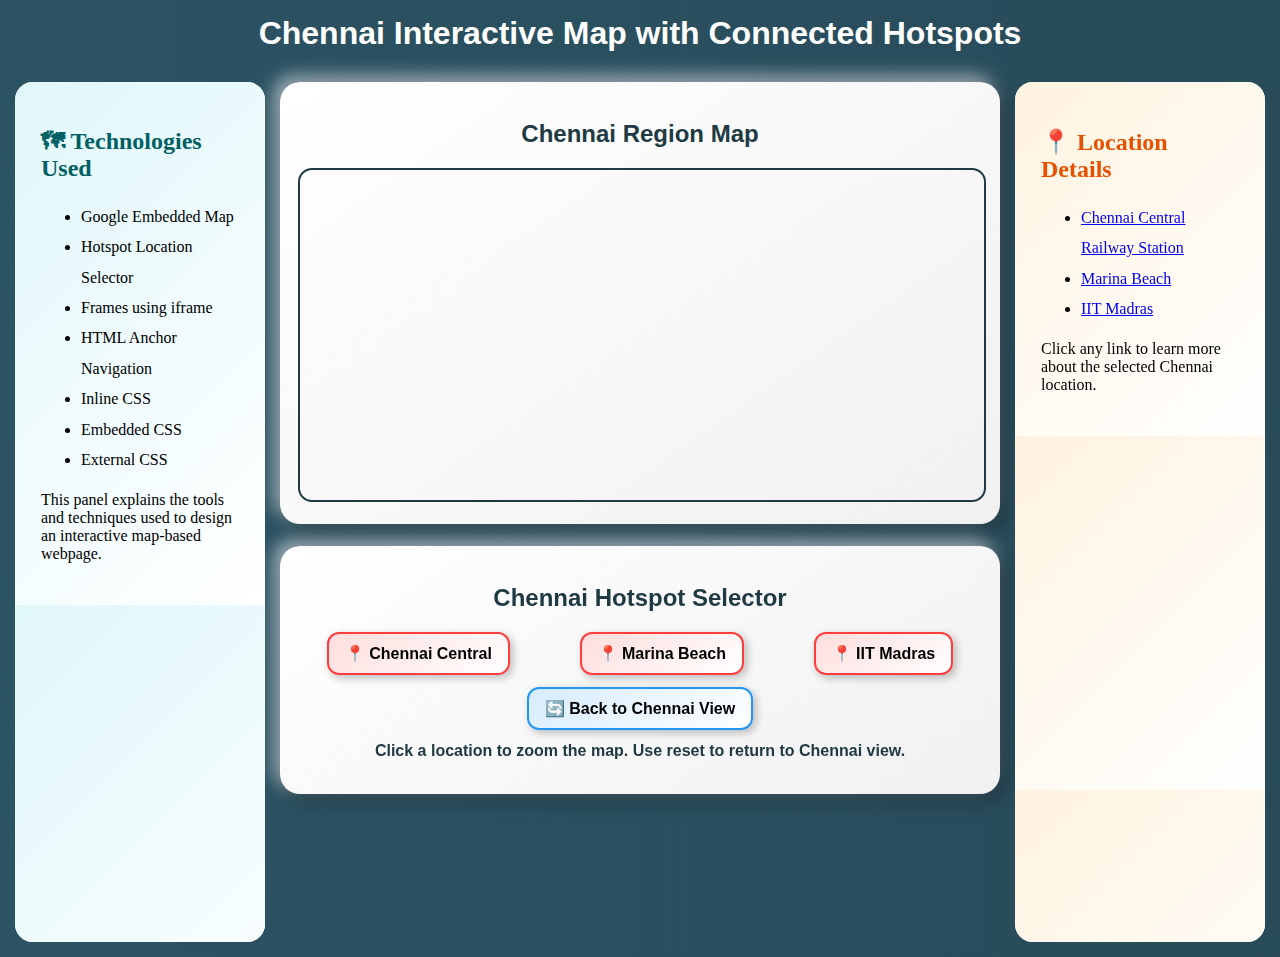
<file: exp 1-map hotspot/index.html>
<!DOCTYPE html>
<html lang="en">
<head>
    <title>Chennai Interactive Map</title>
    <link rel="stylesheet" href="style.css">

    <!-- Embedded CSS -->
    <style>
        h1 {
            text-align: center;
            color: #ffffff;
            margin: 15px 0;
        }

        .selector {
            display: flex;
            justify-content: space-around;
            flex-wrap: wrap;
            gap: 12px;
            margin-top: 15px;
        }

        .spot {
            cursor: pointer;
            font-size: 16px;
            padding: 10px 16px;
            background: linear-gradient(145deg, #ffdddd, #ffffff);
            border-radius: 12px;
            border: 2px solid #ff3d3d;
            font-weight: bold;
            text-decoration: none;
            color: black;
            transition: transform 0.3s, box-shadow 0.3s;
            box-shadow: 3px 3px 8px rgba(0,0,0,0.25);
        }

        .spot:hover {
            transform: translateY(-3px);
            box-shadow: 6px 6px 14px rgba(0,0,0,0.35);
        }

        .spot.back {
            border-color: #2196f3;
            background: linear-gradient(145deg, #d6ecff, #ffffff);
        }
    </style>
</head>

<body>

<h1>Chennai Interactive Map with Connected Hotspots</h1>

<div class="layout">

    <!-- LEFT PANEL -->
    <iframe src="left.html" class="side"></iframe>

    <!-- CENTER -->
    <div class="center">

        <!-- MAP 1 -->
        <div class="card">
            <h2>Chennai Region Map</h2>

            <iframe
                name="mainMap"
                src="https://www.google.com/maps?q=Chennai&z=11&output=embed"
                class="map">
            </iframe>
        </div>

        <!-- MAP 2 -->
        <div class="card">
            <h2>Chennai Hotspot Selector</h2>

            <div class="selector">
                <a class="spot"
                   href="https://www.google.com/maps?q=Chennai+Central+Railway+Station&z=15&output=embed"
                   target="mainMap">📍 Chennai Central</a>

                <a class="spot"
                   href="https://www.google.com/maps?q=Marina+Beach+Chennai&z=15&output=embed"
                   target="mainMap">📍 Marina Beach</a>

                <a class="spot"
                   href="https://www.google.com/maps?q=IIT+Madras&z=15&output=embed"
                   target="mainMap">📍 IIT Madras</a>

                <a class="spot back"
                   href="https://www.google.com/maps?q=Chennai&z=11&output=embed"
                   target="mainMap">🔄 Back to Chennai View</a>
            </div>

            <p class="info">
                Click a location to zoom the map. Use reset to return to Chennai view.
            </p>
        </div>

    </div>

    <!-- RIGHT PANEL -->
    <iframe src="right.html" class="side"></iframe>

</div>

</body>
</html>
</file>
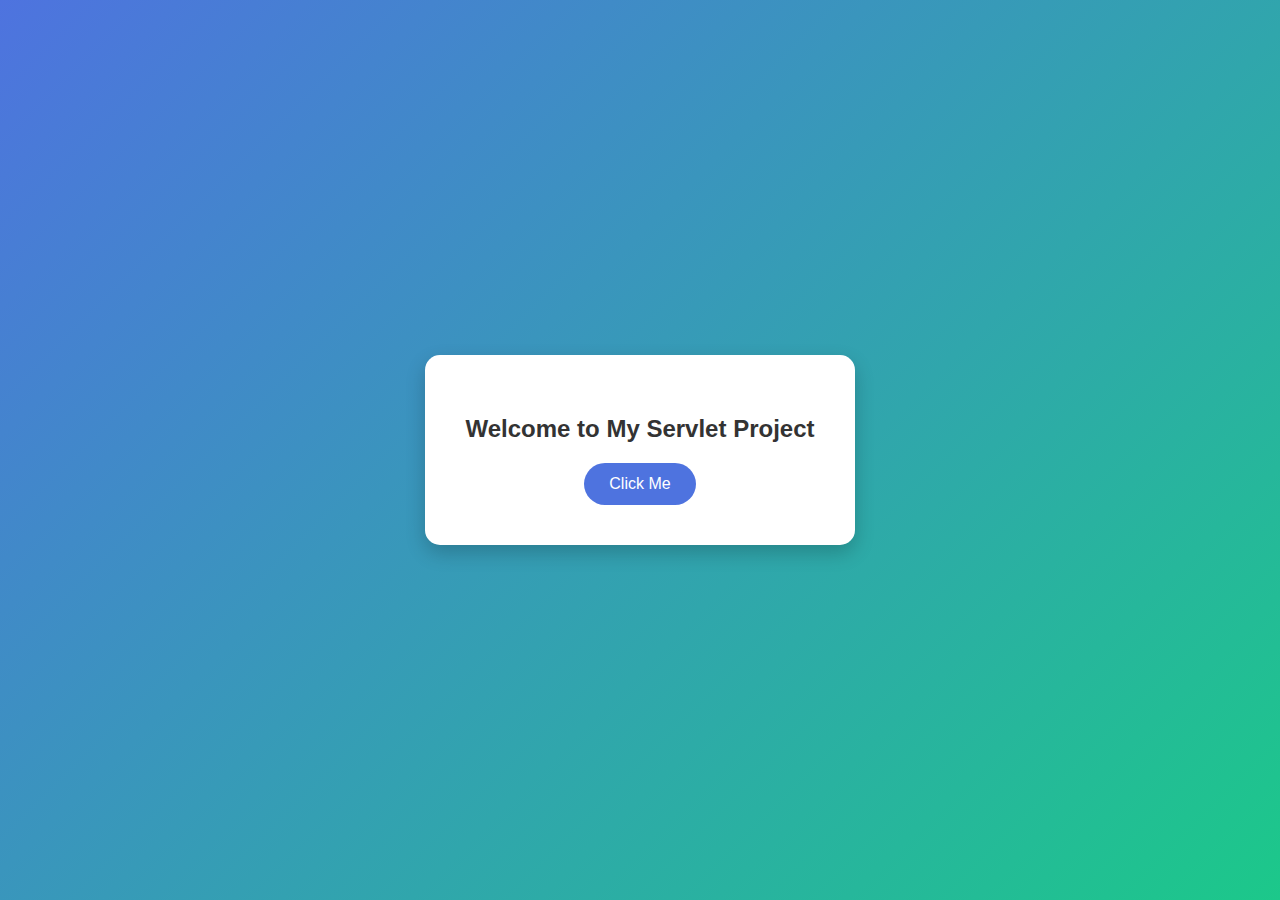
<file: exp 3 servlet 1/index.html>
<!DOCTYPE html>
<html>
<head>
<meta charset="UTF-8">
<title>Hello Servlet App</title>

<style>
body {
    margin: 0;
    height: 100vh;
    display: flex;
    justify-content: center;
    align-items: center;
    font-family: Arial, sans-serif;
    background: linear-gradient(135deg, #4e73df, #1cc88a);
}

.card {
    background: white;
    padding: 40px;
    border-radius: 15px;
    box-shadow: 0 8px 20px rgba(0,0,0,0.2);
    text-align: center;
}

h2 {
    margin-bottom: 20px;
    color: #333;
}

button {
    padding: 12px 25px;
    font-size: 16px;
    border: none;
    border-radius: 25px;
    background: #4e73df;
    color: white;
    cursor: pointer;
    transition: 0.3s;
}

button:hover {
    background: #2e59d9;
    transform: scale(1.1);
}
</style>
</head>

<body>

<div class="card">
    <h2>Welcome to My Servlet Project</h2>

    <form action="hello" method="get">
        <button type="submit">Click Me</button>
    </form>

</div>

</body>
</html>
</file>
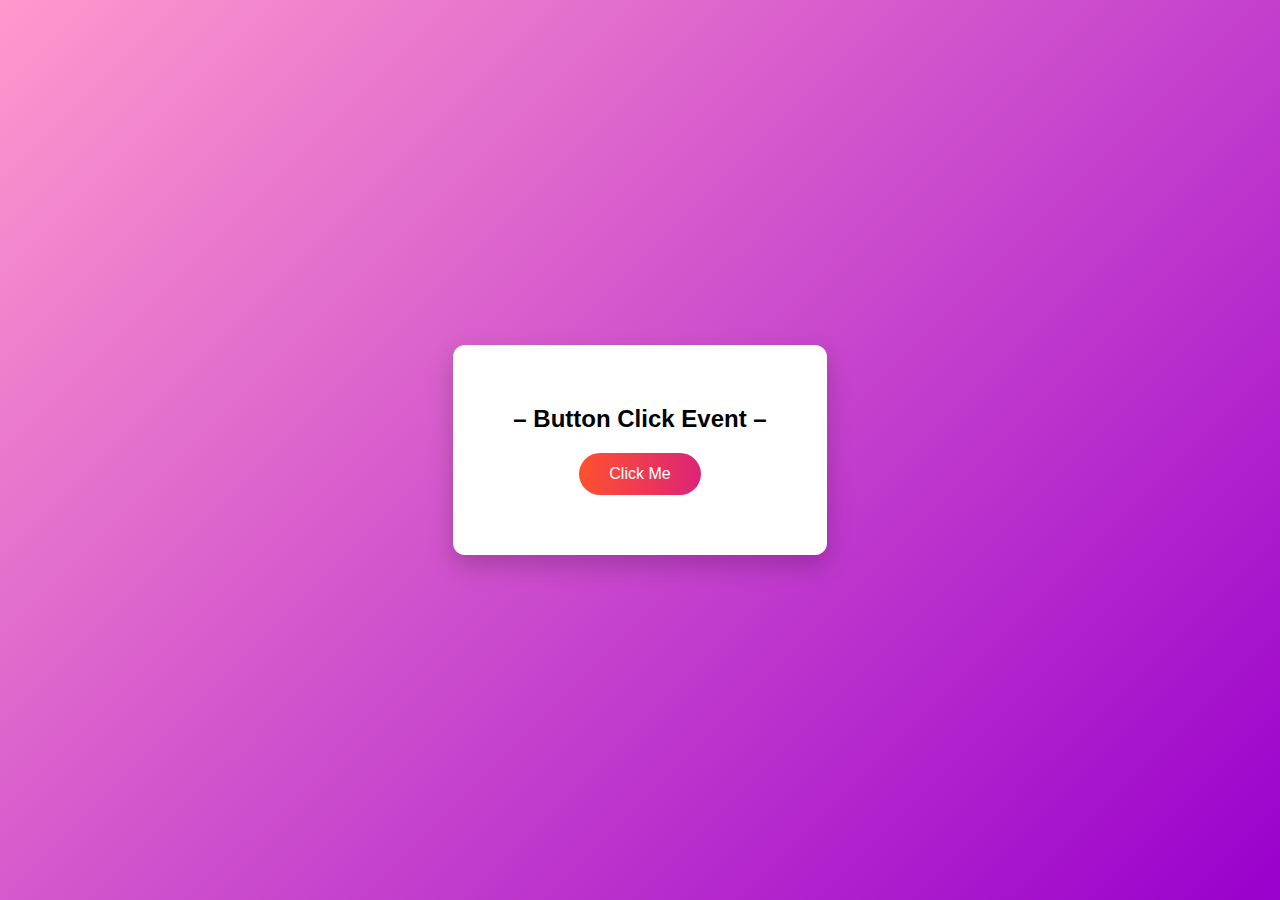
<file: exp 3-servlet program/index.html>
<!DOCTYPE html>
<html>
<head>
    <title>Experiment 3</title>

    <style>
        body {
            height: 100vh;
            margin: 0;
            display: flex;
            justify-content: center;
            align-items: center;
            background: linear-gradient(135deg,#ff99cc,#9900cc);
            font-family: Arial, sans-serif;
        }

        .container {
            text-align: center;
            background: white;
            padding: 40px 60px;
            border-radius: 12px;
            box-shadow: 0 10px 25px rgba(0,0,0,0.2);
        }

        button {
            padding: 12px 30px;
            font-size: 16px;
            border: none;
            border-radius: 25px;
            cursor: pointer;
            color: white;
            background: linear-gradient(to right, #ff512f, #dd2476);
            transition: transform 0.2s, box-shadow 0.2s;
        }

        button:hover {
            transform: scale(1.05);
            box-shadow: 0 8px 15px rgba(0,0,0,0.3);
        }

        #output {
            margin-top: 20px;
            font-size: 20px;
            font-weight: bold;
            color: #333;
        }
    </style>

    <script>
        function showMessage() {
            document.getElementById("output").innerHTML = "Hello World !!";
        }
    </script>
</head>

<body>

    <div class="container">
        <h2> – Button Click Event – </h2>
        <button onclick="showMessage()">Click Me</button>
        <p id="output"></p>
    </div>

</body>
</html>
</file>
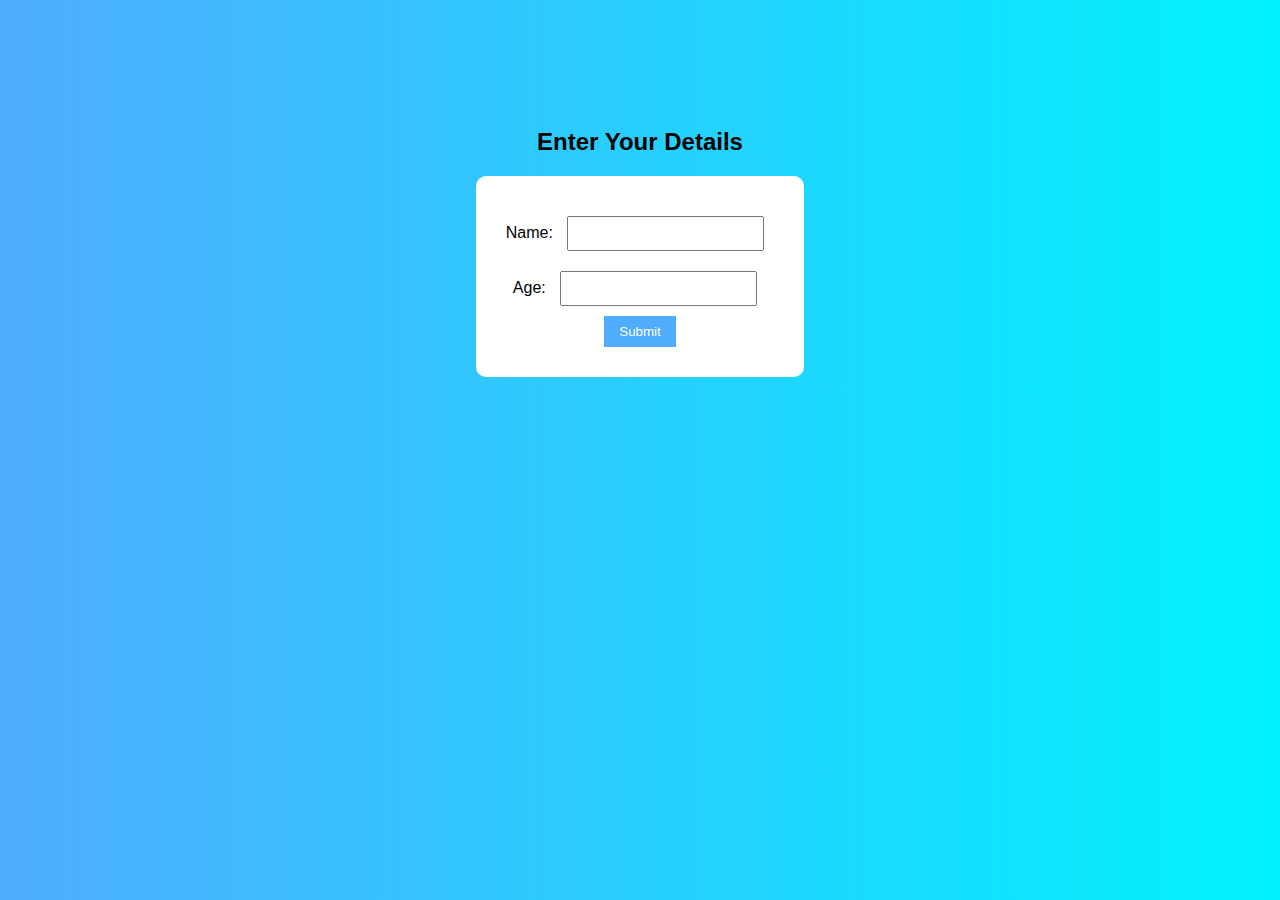
<file: exp 4 Servlet-2/index.html>
<!DOCTYPE html>
<html>
<head>
<meta charset="UTF-8">
<title>User Form</title>
<style>
body {
    font-family: Arial;
    background: linear-gradient(to right, #4facfe, #00f2fe);
    text-align: center;
    padding-top: 100px;
}
form {
    background: white;
    padding: 30px;
    border-radius: 10px;
    display: inline-block;
}
input {
    margin: 10px;
    padding: 8px;
}
button {
    background: #4facfe;
    color: white;
    padding: 8px 15px;
    border: none;
}
</style>
</head>
<body>

<h2>Enter Your Details</h2>

<form action="UserServlet" method="post">
    Name: <input type="text" name="username"><br>
    Age: <input type="number" name="age"><br>
    <button type="submit">Submit</button>
</form>

</body>
</html>
</file>
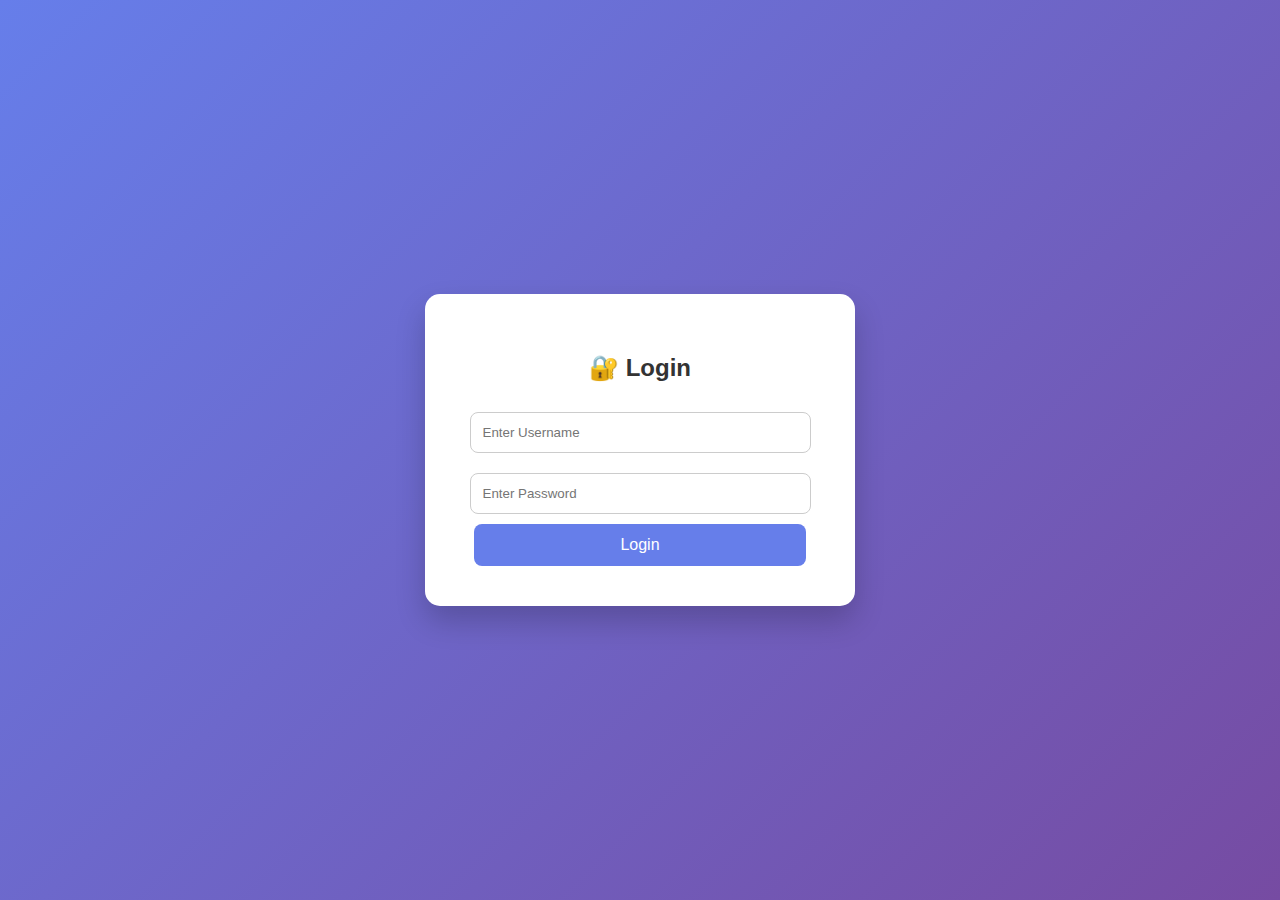
<file: exp 6 Servlet-4/index.html>
<!DOCTYPE html>
<html>
<head>
<meta charset="UTF-8">
<title>Login Page</title>
<style>
body{
    margin:0;
    height:100vh;
    display:flex;
    justify-content:center;
    align-items:center;
    font-family:Arial, sans-serif;
    background: linear-gradient(135deg,#667eea,#764ba2);
}
.container{
    background:white;
    padding:40px;
    width:350px;
    border-radius:15px;
    box-shadow:0 15px 30px rgba(0,0,0,0.2);
    text-align:center;
}
h2{
    margin-bottom:20px;
    color:#333;
}
input{
    width:90%;
    padding:12px;
    margin:10px 0;
    border-radius:8px;
    border:1px solid #ccc;
}
button{
    width:95%;
    padding:12px;
    border:none;
    border-radius:8px;
    background:#667eea;
    color:white;
    font-size:16px;
    cursor:pointer;
}
button:hover{
    background:#5641c5;
}
</style>
</head>
<body>
<div class="container">
<h2>🔐 Login</h2>
<form action="LoginServlet" method="post">
<input type="text" name="username" placeholder="Enter Username" required>
<input type="password" name="password" placeholder="Enter Password" required>
<button type="submit">Login</button>
</form>
</div>
</body>
</html>
</file>
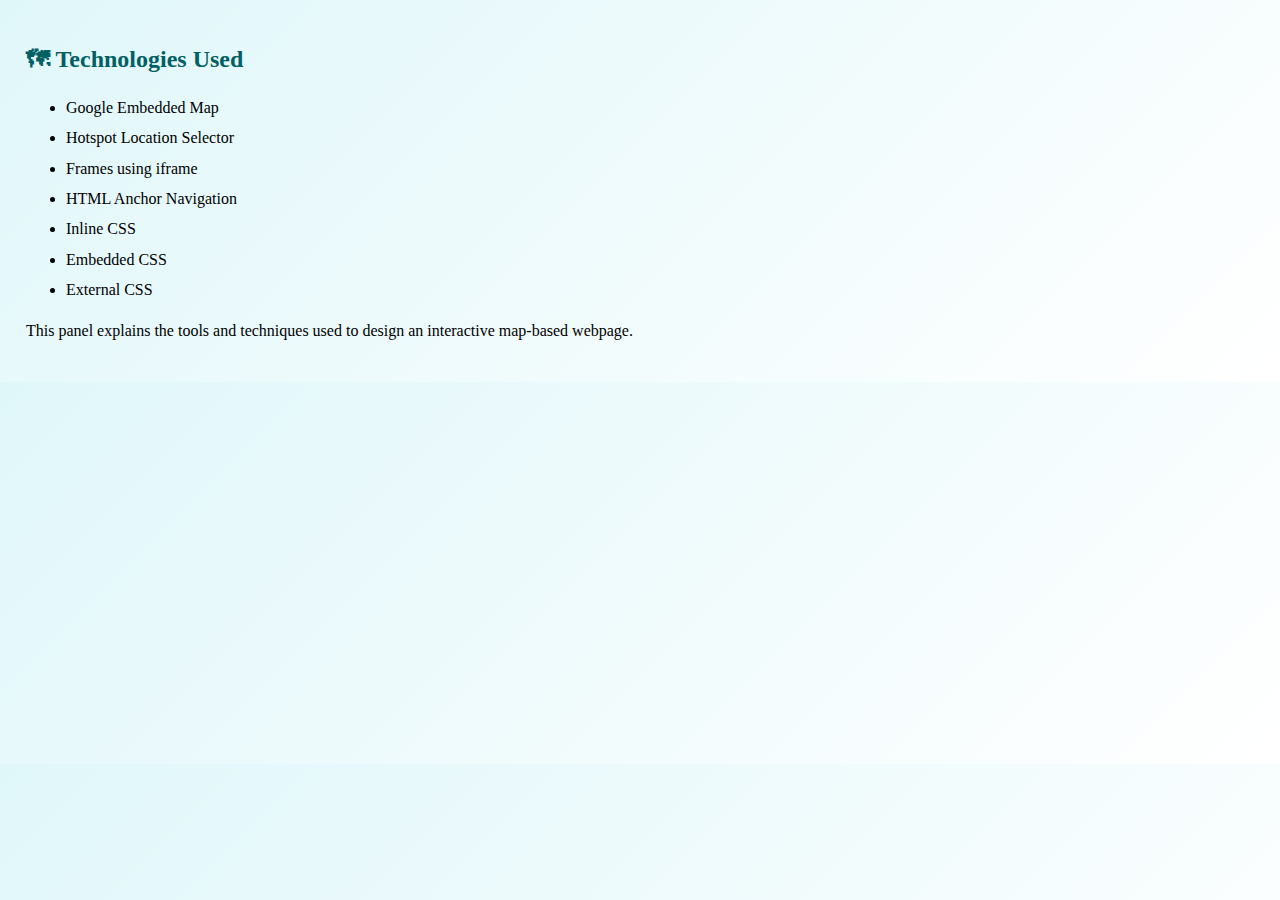
<file: exp 1-map hotspot/left.html>
<!DOCTYPE html>
<html>
<head>
    <title>Technologies Used</title>
</head>

<body style="
font-family:Segoe UI;
padding:18px;
background: linear-gradient(135deg, #e0f7fa, #ffffff);
">

<h2 style="color:#006064;">🗺 Technologies Used</h2>

<ul style="line-height:1.9; font-weight:500;">
    <li>Google Embedded Map</li>
    <li>Hotspot Location Selector</li>
    <li>Frames using iframe</li>
    <li>HTML Anchor Navigation</li>
    <li>Inline CSS</li>
    <li>Embedded CSS</li>
    <li>External CSS</li>
</ul>

<p>
This panel explains the tools and techniques used to design
an interactive map-based webpage.
</p>

</body>
</html>
</file>
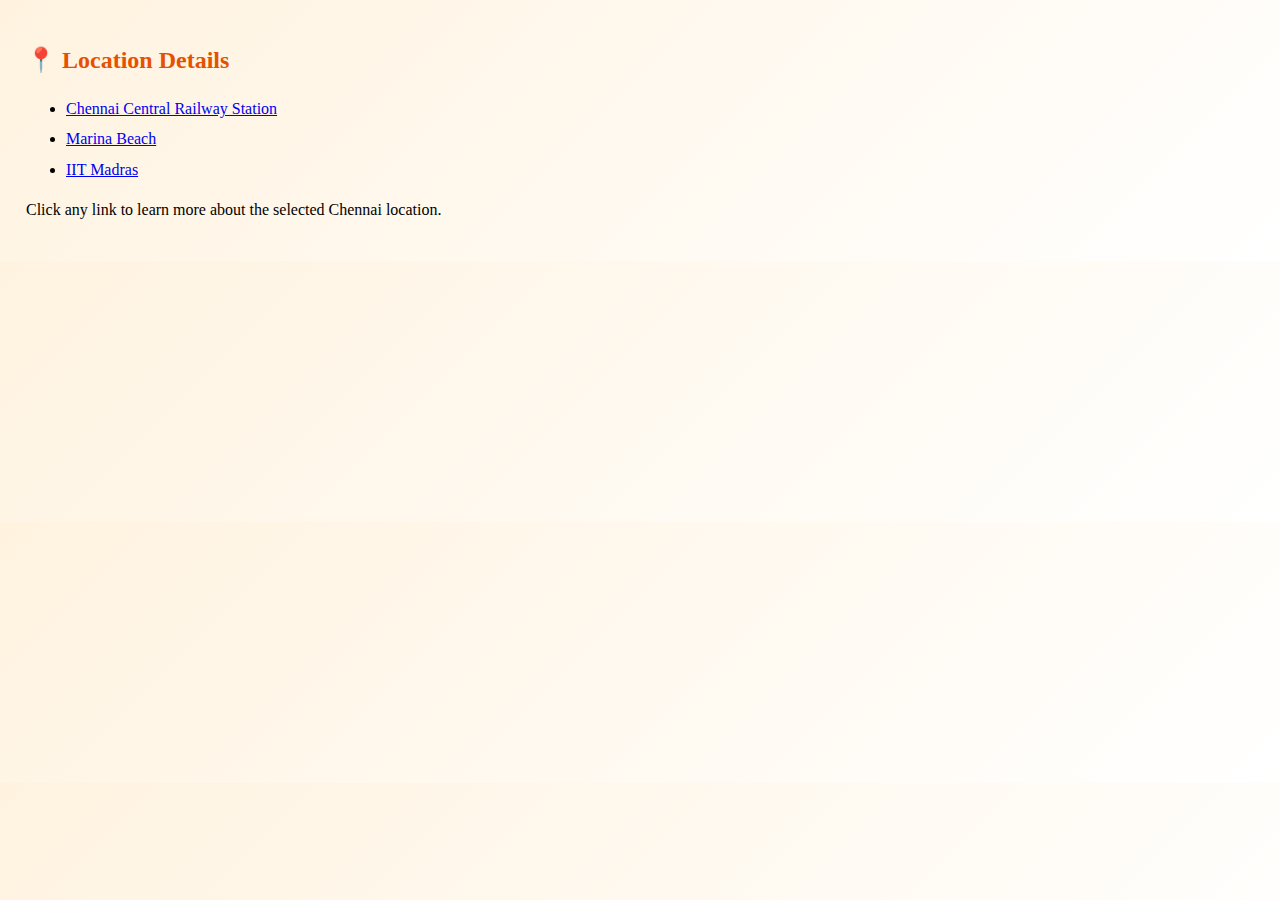
<file: exp 1-map hotspot/right.html>
<!DOCTYPE html>
<html>
<head>
    <title>Location Information</title>
</head>

<body style="
font-family:Segoe UI;
padding:18px;
background: linear-gradient(135deg, #fff3e0, #ffffff);
">

<h2 style="color:#e65100;">📍 Location Details</h2>

<ul style="line-height:1.9; font-weight:500;">
    <li>
        <a href="https://en.wikipedia.org/wiki/Chennai_Central_railway_station" target="_blank">
            Chennai Central Railway Station
        </a>
    </li>
    <li>
        <a href="https://en.wikipedia.org/wiki/Marina_Beach" target="_blank">
            Marina Beach
        </a>
    </li>
    <li>
        <a href="https://en.wikipedia.org/wiki/IIT_Madras" target="_blank">
            IIT Madras
        </a>
    </li>
</ul>

<p>
Click any link to learn more about the selected Chennai location.
</p>

</body>
</html>
</file>
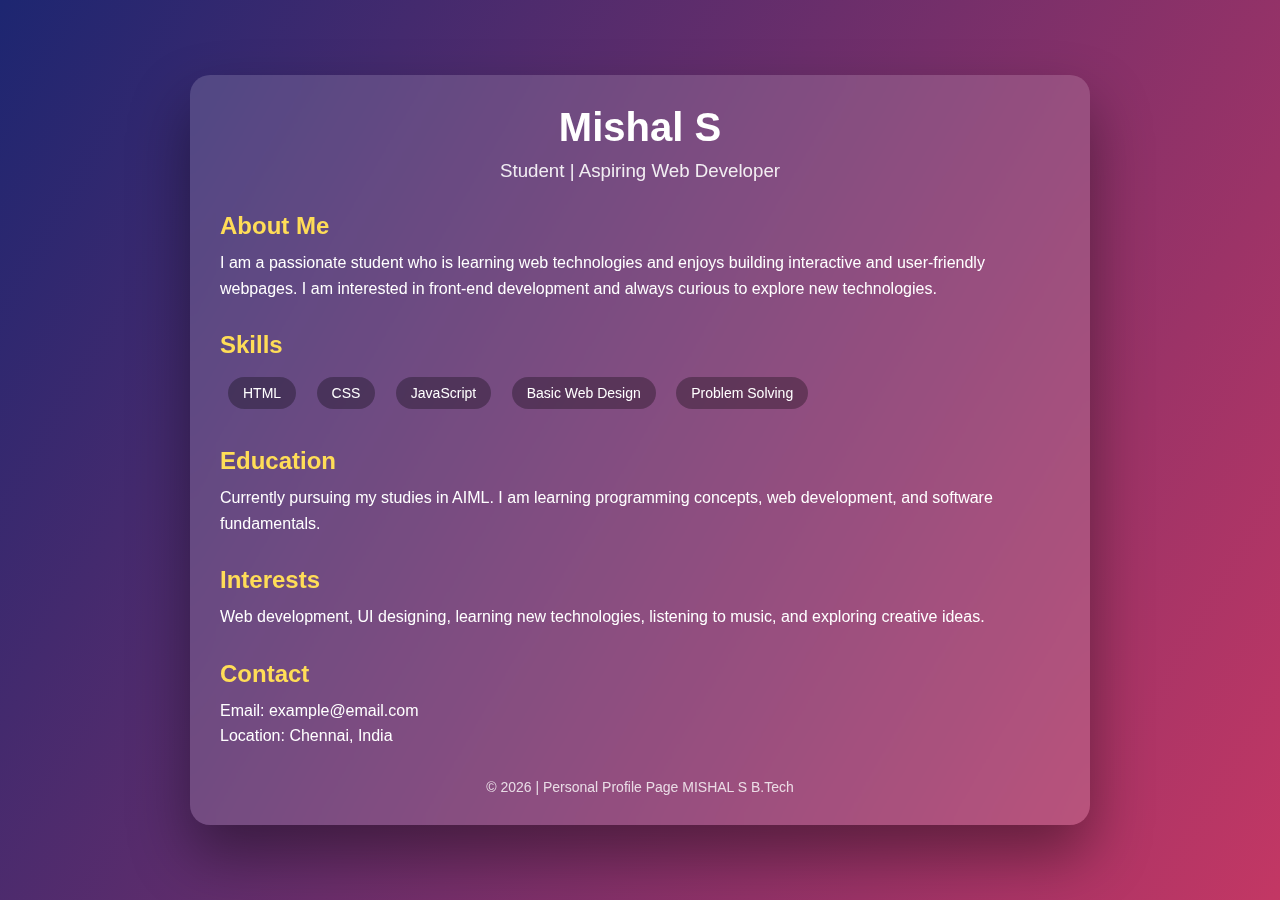
<file: exp 2-validate/about.html>
<!DOCTYPE html>
<html lang="en">
<head>
    <meta charset="UTF-8">
    <title>About Me</title>

    <style>
        * {
            margin: 0;
            padding: 0;
            box-sizing: border-box;
            font-family: 'Segoe UI', sans-serif;
        }

        body {
            min-height: 100vh;
            background: linear-gradient(120deg, #1d2671, #c33764);
            display: flex;
            justify-content: center;
            align-items: center;
            color: white;
        }

        .container {
            width: 85%;
            max-width: 900px;
            background: rgba(255, 255, 255, 0.15);
            backdrop-filter: blur(10px);
            border-radius: 20px;
            padding: 30px;
            box-shadow: 0 30px 60px rgba(0,0,0,0.4);
            animation: fadeIn 1.5s ease;
        }

        @keyframes fadeIn {
            from {
                opacity: 0;
                transform: translateY(40px);
            }
            to {
                opacity: 1;
                transform: translateY(0);
            }
        }

        h1 {
            text-align: center;
            font-size: 40px;
            margin-bottom: 10px;
        }

        h3 {
            text-align: center;
            font-weight: normal;
            opacity: 0.9;
        }

        section {
            margin-top: 30px;
        }

        section h2 {
            margin-bottom: 10px;
            color: #ffdd57;
        }

        section p {
            line-height: 1.6;
        }

        .skills span {
            display: inline-block;
            margin: 8px;
            padding: 8px 15px;
            background: rgba(0,0,0,0.3);
            border-radius: 20px;
            font-size: 14px;
        }

        .footer {
            text-align: center;
            margin-top: 30px;
            font-size: 14px;
            opacity: 0.8;
        }
    </style>
</head>

<body>

<div class="container">

    <!-- HERO SECTION -->
    <h1>Mishal S </h1>
    <h3>Student | Aspiring Web Developer</h3>

    <!-- ABOUT ME -->
    <section>
        <h2>About Me</h2>
        <p>
            I am a passionate student who is learning web technologies and enjoys
            building interactive and user-friendly webpages. I am interested in
            front-end development and always curious to explore new technologies.
        </p>
    </section>

    <!-- SKILLS -->
    <section>
        <h2>Skills</h2>
        <div class="skills">
            <span>HTML</span>
            <span>CSS</span>
            <span>JavaScript</span>
            <span>Basic Web Design</span>
            <span>Problem Solving</span>
        </div>
    </section>

    <!-- EDUCATION -->
    <section>
        <h2>Education</h2>
        <p>
            Currently pursuing my studies in AIML.
            I am learning programming concepts, web development, and software fundamentals.
        </p>
    </section>

    <!-- INTERESTS -->
    <section>
        <h2>Interests</h2>
        <p>
            Web development, UI designing, learning new technologies,
            listening to music, and exploring creative ideas.
        </p>
    </section>

    <!-- CONTACT -->
    <section>
        <h2>Contact</h2>
        <p>Email: example@email.com</p>
        <p>Location: Chennai, India</p>
    </section>

    <div class="footer">
        © 2026 | Personal Profile Page MISHAL S B.Tech 
    </div>

</div>

</body>
</html>
</file>
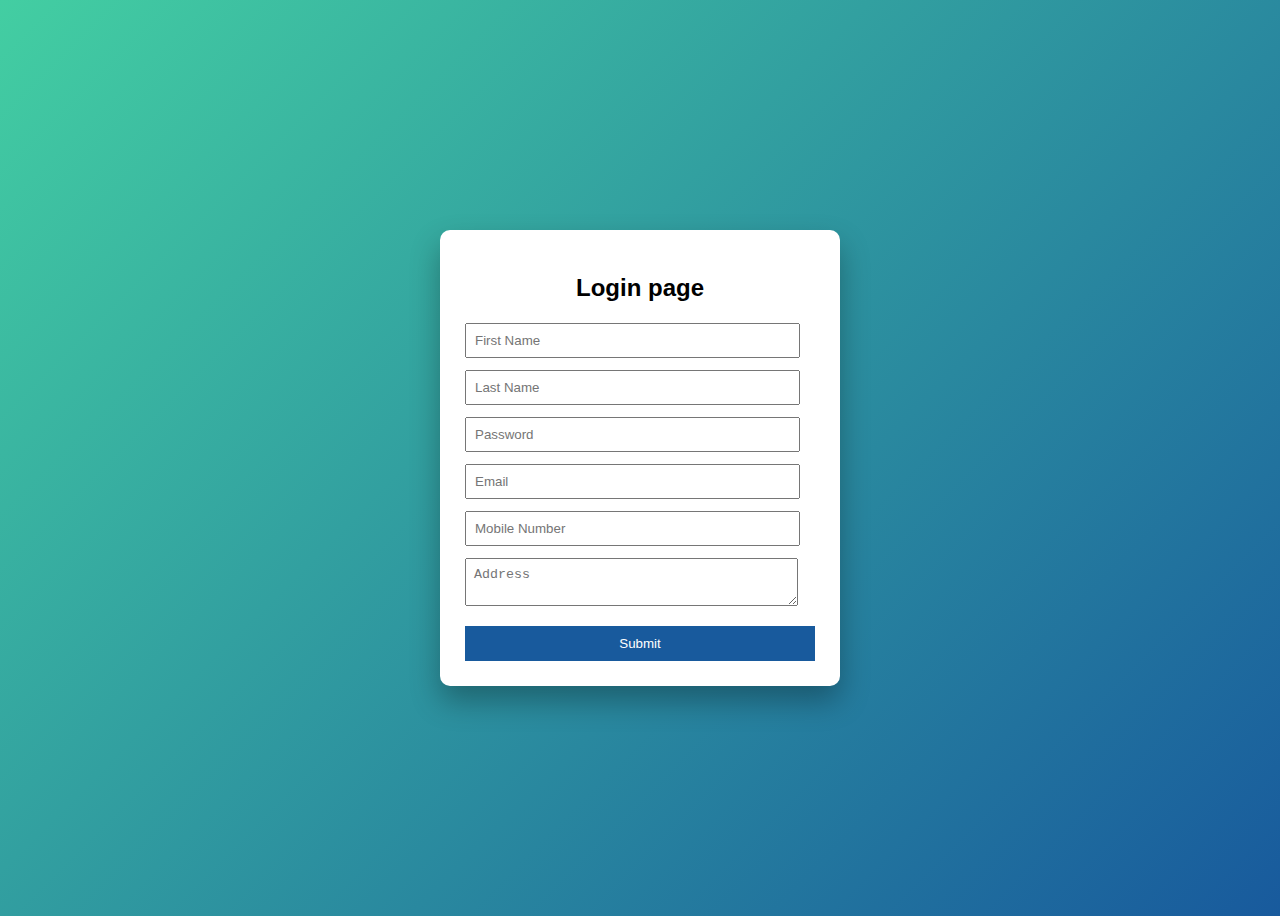
<file: exp 2-validate/login.html>
<!DOCTYPE html>
<html>
<head>
    <title>Login Page</title>

    <style>
        body {
            font-family: Arial;
            background: linear-gradient(135deg, #43cea2, #185a9d);
            display: flex;
            justify-content: center;
            align-items: center;
            height: 100vh;
        }

        .box {
            background: white;
            padding: 25px;
            width: 350px;
            border-radius: 10px;
            box-shadow: 0 15px 30px rgba(0,0,0,0.3);
        }

        h2 {
            text-align: center;
            margin-bottom: 15px;
        }

        input, textarea {
            width: 90%;
            padding: 8px;
            margin: 6px 0;
        }

        button {
            width: 100%;
            padding: 10px;
            background: #185a9d;
            color: white;
            border: none;
            cursor: pointer;
            margin-top: 10px;
        }
    </style>

    <script>
        function validateForm() {

            var fname = document.getElementById("fname").value;
            var lname = document.getElementById("lname").value;
            var password = document.getElementById("password").value;
            var email = document.getElementById("email").value;
            var mobile = document.getElementById("mobile").value;
            var address = document.getElementById("address").value;

            var namePattern = /^[A-Za-z]+$/;
            var emailPattern = /^[^\s@]+@[^\s@]+\.[^\s@]+$/;

            // First Name
            if (!namePattern.test(fname) || fname.length < 6) {
                alert("First Name must contain only alphabets and minimum 6 characters");
                return false;
            }

            // Password
            if (password.length < 6) {
                alert("Password must be at least 6 characters");
                return false;
            }

            // Email
            if (!emailPattern.test(email)) {
                alert("Invalid Email format");
                return false;
            }

            // Mobile Number
            if (mobile.length != 10 || isNaN(mobile)) {
                alert("Mobile number must contain exactly 10 digits");
                return false;
            }

            // Last Name
            if (lname === "") {
                alert("Last Name should not be empty");
                return false;
            }

            // Address
            if (address === "") {
                alert("Address should not be empty");
                return false;
            }

            // If all validations pass
            window.location.href = "about.html";
            return false;
        }
    </script>
</head>

<body>

<div class="box">
    <h2>Login page</h2>

    <form onsubmit="return validateForm()">
        <input type="text" id="fname" placeholder="First Name">
        <input type="text" id="lname" placeholder="Last Name">
        <input type="password" id="password" placeholder="Password">
        <input type="text" id="email" placeholder="Email">
        <input type="text" id="mobile" placeholder="Mobile Number">
        <textarea id="address" placeholder="Address"></textarea>

        <button type="submit">Submit</button>
    </form>
</div>

</body>
</html>
</file>
<file: exp 1-map hotspot/style.css>
body {
    margin: 0;
    font-family: "Segoe UI", sans-serif;

    /* Animated map-like gradient background */
    background: linear-gradient(270deg, #0f2027, #203a43, #2c5364);
    background-size: 600% 600%;
    animation: gradientMove 12s ease infinite;
}

@keyframes gradientMove {
    0% { background-position: 0% 50%; }
    50% { background-position: 100% 50%; }
    100% { background-position: 0% 50%; }
}

.layout {
    display: flex;
    gap: 15px;
    padding: 15px;
}

/* LEFT & RIGHT PANELS */
.side {
    width: 20%;
    height: 860px;
    border-radius: 18px;
    border: none;

    background: linear-gradient(145deg, #ffffff, #e6e6e6);
    box-shadow: inset 4px 4px 10px rgba(0,0,0,0.2),
                inset -4px -4px 10px rgba(255,255,255,0.7);
}

/* CENTER */
.center {
    width: 60%;
    display: flex;
    flex-direction: column;
    gap: 22px;
}

/* CARD WITH 3D EFFECT */
.card {
    background: linear-gradient(145deg, #ffffff, #f1f1f1);
    padding: 18px;
    border-radius: 20px;
    box-shadow: 6px 6px 18px rgba(0,0,0,0.35),
                -6px -6px 18px rgba(255,255,255,0.6);
}

.card h2 {
    text-align: center;
    color: #203a43;
}

.map {
    width: 100%;
    height: 330px;
    border-radius: 14px;
    border: 2px solid #203a43;
}

.info {
    text-align: center;
    font-weight: bold;
    color: #203a43;
    margin-top: 12px;
}
</file>
